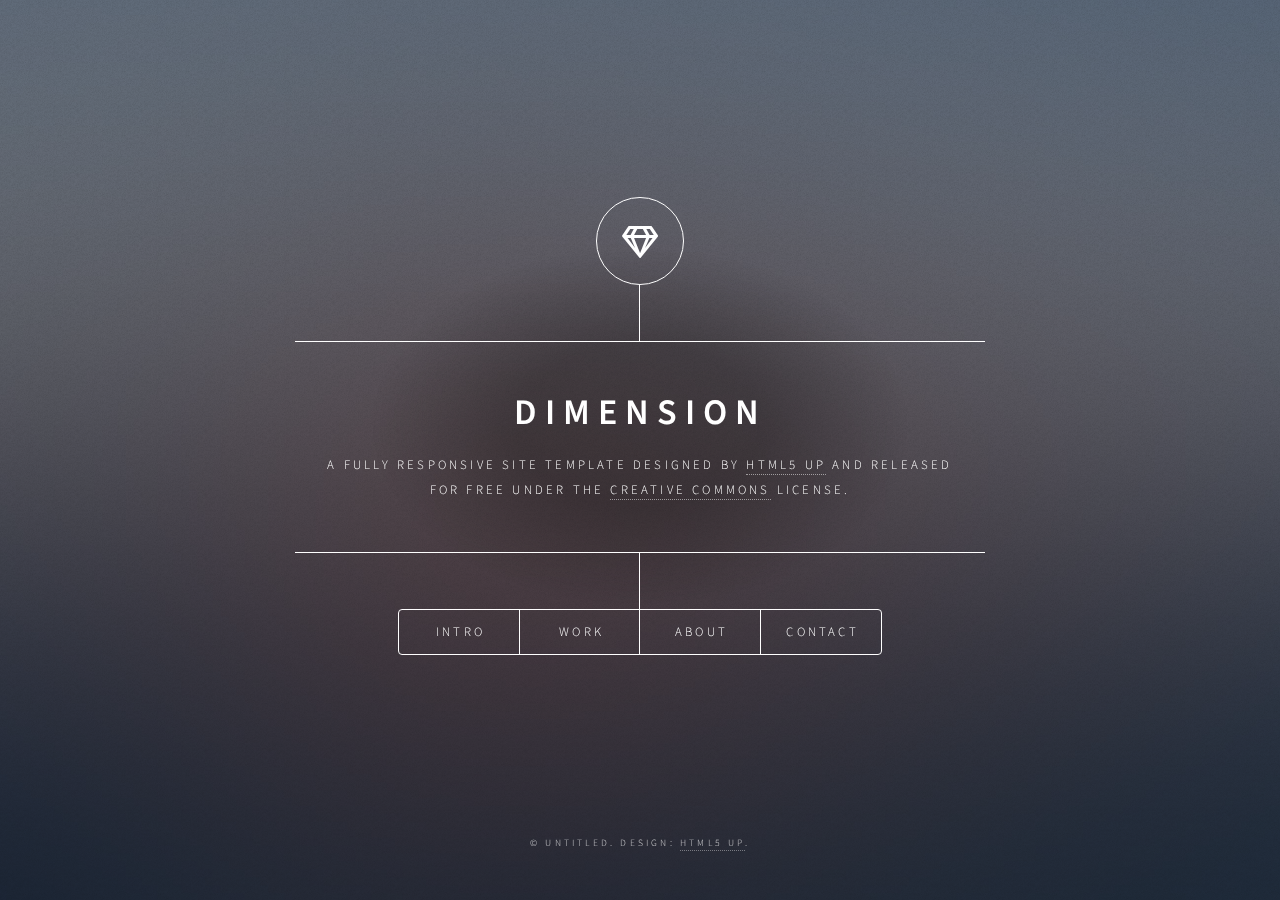
<file: index.html>
<!DOCTYPE HTML>
<!--
	Dimension by HTML5 UP
	html5up.net | @ajlkn
	Free for personal and commercial use under the CCA 3.0 license (html5up.net/license)
-->
<html>
	<head>
		<title>Dimension by HTML5 UP</title>
		<meta charset="utf-8" />
		<meta name="viewport" content="width=device-width, initial-scale=1, user-scalable=no" />
		<link rel="stylesheet" href="assets/css/main.css" />
		<noscript><link rel="stylesheet" href="assets/css/noscript.css" /></noscript>
	</head>
	<body class="is-preload">

		<!-- Wrapper -->
			<div id="wrapper">

				<!-- Header -->
					<header id="header">
						<div class="logo">
							<span class="icon fa-gem"></span>
						</div>
						<div class="content">
							<div class="inner">
								<h1>Dimension</h1>
								<p>A fully responsive site template designed by <a href="https://html5up.net">HTML5 UP</a> and released<br />
								for free under the <a href="https://html5up.net/license">Creative Commons</a> license.</p>
							</div>
						</div>
						<nav>
							<ul>
								<li><a href="#intro">Intro</a></li>
								<li><a href="#work">Work</a></li>
								<li><a href="#about">About</a></li>
								<li><a href="#contact">Contact</a></li>
								<!--<li><a href="#elements">Elements</a></li>-->
							</ul>
						</nav>
					</header>

				<!-- Main -->
					<div id="main">

						<!-- Intro -->
							<article id="intro">
								<h2 class="major">Intro</h2>
								<span class="image main"><img src="images/pic01.jpg" alt="" /></span>
								<p>Aenean ornare velit lacus, ac varius enim ullamcorper eu. Proin aliquam facilisis ante interdum congue. Integer mollis, nisl amet convallis, porttitor magna ullamcorper, amet egestas mauris. Ut magna finibus nisi nec lacinia. Nam maximus erat id euismod egestas. By the way, check out my <a href="#work">awesome work</a>.</p>
								<p>Lorem ipsum dolor sit amet, consectetur adipiscing elit. Duis dapibus rutrum facilisis. Class aptent taciti sociosqu ad litora torquent per conubia nostra, per inceptos himenaeos. Etiam tristique libero eu nibh porttitor fermentum. Nullam venenatis erat id vehicula viverra. Nunc ultrices eros ut ultricies condimentum. Mauris risus lacus, blandit sit amet venenatis non, bibendum vitae dolor. Nunc lorem mauris, fringilla in aliquam at, euismod in lectus. Pellentesque habitant morbi tristique senectus et netus et malesuada fames ac turpis egestas. In non lorem sit amet elit placerat maximus. Pellentesque aliquam maximus risus, vel sed vehicula.</p>
							</article>

						<!-- Work -->
							<article id="work">
								<h2 class="major">Work</h2>
								<span class="image main"><img src="images/pic02.jpg" alt="" /></span>
								<p>Adipiscing magna sed dolor elit. Praesent eleifend dignissim arcu, at eleifend sapien imperdiet ac. Aliquam erat volutpat. Praesent urna nisi, fringila lorem et vehicula lacinia quam. Integer sollicitudin mauris nec lorem luctus ultrices.</p>
								<p>Nullam et orci eu lorem consequat tincidunt vivamus et sagittis libero. Mauris aliquet magna magna sed nunc rhoncus pharetra. Pellentesque condimentum sem. In efficitur ligula tate urna. Maecenas laoreet massa vel lacinia pellentesque lorem ipsum dolor. Nullam et orci eu lorem consequat tincidunt. Vivamus et sagittis libero. Mauris aliquet magna magna sed nunc rhoncus amet feugiat tempus.</p>
							</article>

						<!-- About -->
							<article id="about">
								<h2 class="major">About</h2>
								<span class="image main"><img src="images/pic03.jpg" alt="" /></span>
								<p>Lorem ipsum dolor sit amet, consectetur et adipiscing elit. Praesent eleifend dignissim arcu, at eleifend sapien imperdiet ac. Aliquam erat volutpat. Praesent urna nisi, fringila lorem et vehicula lacinia quam. Integer sollicitudin mauris nec lorem luctus ultrices. Aliquam libero et malesuada fames ac ante ipsum primis in faucibus. Cras viverra ligula sit amet ex mollis mattis lorem ipsum dolor sit amet.</p>
							</article>

						<!-- Contact -->
							<article id="contact">
								<h2 class="major">Contact</h2>
								<form method="post" action="#">
									<div class="fields">
										<div class="field half">
											<label for="name">Name</label>
											<input type="text" name="name" id="name" />
										</div>
										<div class="field half">
											<label for="email">Email</label>
											<input type="text" name="email" id="email" />
										</div>
										<div class="field">
											<label for="message">Message</label>
											<textarea name="message" id="message" rows="4"></textarea>
										</div>
									</div>
									<ul class="actions">
										<li><input type="submit" value="Send Message" class="primary" /></li>
										<li><input type="reset" value="Reset" /></li>
									</ul>
								</form>
								<ul class="icons">
									<li><a href="#" class="icon brands fa-twitter"><span class="label">Twitter</span></a></li>
									<li><a href="#" class="icon brands fa-facebook-f"><span class="label">Facebook</span></a></li>
									<li><a href="#" class="icon brands fa-instagram"><span class="label">Instagram</span></a></li>
									<li><a href="#" class="icon brands fa-github"><span class="label">GitHub</span></a></li>
								</ul>
							</article>

						<!-- Elements -->
							<article id="elements">
								<h2 class="major">Elements</h2>

								<section>
									<h3 class="major">Text</h3>
									<p>This is <b>bold</b> and this is <strong>strong</strong>. This is <i>italic</i> and this is <em>emphasized</em>.
									This is <sup>superscript</sup> text and this is <sub>subscript</sub> text.
									This is <u>underlined</u> and this is code: <code>for (;;) { ... }</code>. Finally, <a href="#">this is a link</a>.</p>
									<hr />
									<h2>Heading Level 2</h2>
									<h3>Heading Level 3</h3>
									<h4>Heading Level 4</h4>
									<h5>Heading Level 5</h5>
									<h6>Heading Level 6</h6>
									<hr />
									<h4>Blockquote</h4>
									<blockquote>Fringilla nisl. Donec accumsan interdum nisi, quis tincidunt felis sagittis eget tempus euismod. Vestibulum ante ipsum primis in faucibus vestibulum. Blandit adipiscing eu felis iaculis volutpat ac adipiscing accumsan faucibus. Vestibulum ante ipsum primis in faucibus lorem ipsum dolor sit amet nullam adipiscing eu felis.</blockquote>
									<h4>Preformatted</h4>
									<pre><code>i = 0;

while (!deck.isInOrder()) {
    print 'Iteration ' + i;
    deck.shuffle();
    i++;
}

print 'It took ' + i + ' iterations to sort the deck.';</code></pre>
								</section>

								<section>
									<h3 class="major">Lists</h3>

									<h4>Unordered</h4>
									<ul>
										<li>Dolor pulvinar etiam.</li>
										<li>Sagittis adipiscing.</li>
										<li>Felis enim feugiat.</li>
									</ul>

									<h4>Alternate</h4>
									<ul class="alt">
										<li>Dolor pulvinar etiam.</li>
										<li>Sagittis adipiscing.</li>
										<li>Felis enim feugiat.</li>
									</ul>

									<h4>Ordered</h4>
									<ol>
										<li>Dolor pulvinar etiam.</li>
										<li>Etiam vel felis viverra.</li>
										<li>Felis enim feugiat.</li>
										<li>Dolor pulvinar etiam.</li>
										<li>Etiam vel felis lorem.</li>
										<li>Felis enim et feugiat.</li>
									</ol>
									<h4>Icons</h4>
									<ul class="icons">
										<li><a href="#" class="icon brands fa-twitter"><span class="label">Twitter</span></a></li>
										<li><a href="#" class="icon brands fa-facebook-f"><span class="label">Facebook</span></a></li>
										<li><a href="#" class="icon brands fa-instagram"><span class="label">Instagram</span></a></li>
										<li><a href="#" class="icon brands fa-github"><span class="label">Github</span></a></li>
									</ul>

									<h4>Actions</h4>
									<ul class="actions">
										<li><a href="#" class="button primary">Default</a></li>
										<li><a href="#" class="button">Default</a></li>
									</ul>
									<ul class="actions stacked">
										<li><a href="#" class="button primary">Default</a></li>
										<li><a href="#" class="button">Default</a></li>
									</ul>
								</section>

								<section>
									<h3 class="major">Table</h3>
									<h4>Default</h4>
									<div class="table-wrapper">
										<table>
											<thead>
												<tr>
													<th>Name</th>
													<th>Description</th>
													<th>Price</th>
												</tr>
											</thead>
											<tbody>
												<tr>
													<td>Item One</td>
													<td>Ante turpis integer aliquet porttitor.</td>
													<td>29.99</td>
												</tr>
												<tr>
													<td>Item Two</td>
													<td>Vis ac commodo adipiscing arcu aliquet.</td>
													<td>19.99</td>
												</tr>
												<tr>
													<td>Item Three</td>
													<td> Morbi faucibus arcu accumsan lorem.</td>
													<td>29.99</td>
												</tr>
												<tr>
													<td>Item Four</td>
													<td>Vitae integer tempus condimentum.</td>
													<td>19.99</td>
												</tr>
												<tr>
													<td>Item Five</td>
													<td>Ante turpis integer aliquet porttitor.</td>
													<td>29.99</td>
												</tr>
											</tbody>
											<tfoot>
												<tr>
													<td colspan="2"></td>
													<td>100.00</td>
												</tr>
											</tfoot>
										</table>
									</div>

									<h4>Alternate</h4>
									<div class="table-wrapper">
										<table class="alt">
											<thead>
												<tr>
													<th>Name</th>
													<th>Description</th>
													<th>Price</th>
												</tr>
											</thead>
											<tbody>
												<tr>
													<td>Item One</td>
													<td>Ante turpis integer aliquet porttitor.</td>
													<td>29.99</td>
												</tr>
												<tr>
													<td>Item Two</td>
													<td>Vis ac commodo adipiscing arcu aliquet.</td>
													<td>19.99</td>
												</tr>
												<tr>
													<td>Item Three</td>
													<td> Morbi faucibus arcu accumsan lorem.</td>
													<td>29.99</td>
												</tr>
												<tr>
													<td>Item Four</td>
													<td>Vitae integer tempus condimentum.</td>
													<td>19.99</td>
												</tr>
												<tr>
													<td>Item Five</td>
													<td>Ante turpis integer aliquet porttitor.</td>
													<td>29.99</td>
												</tr>
											</tbody>
											<tfoot>
												<tr>
													<td colspan="2"></td>
													<td>100.00</td>
												</tr>
											</tfoot>
										</table>
									</div>
								</section>

								<section>
									<h3 class="major">Buttons</h3>
									<ul class="actions">
										<li><a href="#" class="button primary">Primary</a></li>
										<li><a href="#" class="button">Default</a></li>
									</ul>
									<ul class="actions">
										<li><a href="#" class="button">Default</a></li>
										<li><a href="#" class="button small">Small</a></li>
									</ul>
									<ul class="actions">
										<li><a href="#" class="button primary icon solid fa-download">Icon</a></li>
										<li><a href="#" class="button icon solid fa-download">Icon</a></li>
									</ul>
									<ul class="actions">
										<li><span class="button primary disabled">Disabled</span></li>
										<li><span class="button disabled">Disabled</span></li>
									</ul>
								</section>

								<section>
									<h3 class="major">Form</h3>
									<form method="post" action="#">
										<div class="fields">
											<div class="field half">
												<label for="demo-name">Name</label>
												<input type="text" name="demo-name" id="demo-name" value="" placeholder="Jane Doe" />
											</div>
											<div class="field half">
												<label for="demo-email">Email</label>
												<input type="email" name="demo-email" id="demo-email" value="" placeholder="jane@untitled.tld" />
											</div>
											<div class="field">
												<label for="demo-category">Category</label>
												<select name="demo-category" id="demo-category">
													<option value="">-</option>
													<option value="1">Manufacturing</option>
													<option value="1">Shipping</option>
													<option value="1">Administration</option>
													<option value="1">Human Resources</option>
												</select>
											</div>
											<div class="field half">
												<input type="radio" id="demo-priority-low" name="demo-priority" checked>
												<label for="demo-priority-low">Low</label>
											</div>
											<div class="field half">
												<input type="radio" id="demo-priority-high" name="demo-priority">
												<label for="demo-priority-high">High</label>
											</div>
											<div class="field half">
												<input type="checkbox" id="demo-copy" name="demo-copy">
												<label for="demo-copy">Email me a copy</label>
											</div>
											<div class="field half">
												<input type="checkbox" id="demo-human" name="demo-human" checked>
												<label for="demo-human">Not a robot</label>
											</div>
											<div class="field">
												<label for="demo-message">Message</label>
												<textarea name="demo-message" id="demo-message" placeholder="Enter your message" rows="6"></textarea>
											</div>
										</div>
										<ul class="actions">
											<li><input type="submit" value="Send Message" class="primary" /></li>
											<li><input type="reset" value="Reset" /></li>
										</ul>
									</form>
								</section>

							</article>

					</div>

				<!-- Footer -->
					<footer id="footer">
						<p class="copyright">&copy; Untitled. Design: <a href="https://html5up.net">HTML5 UP</a>.</p>
					</footer>

			</div>

		<!-- BG -->
			<div id="bg"></div>

		<!-- Scripts -->
			<script src="assets/js/jquery.min.js"></script>
			<script src="assets/js/browser.min.js"></script>
			<script src="assets/js/breakpoints.min.js"></script>
			<script src="assets/js/util.js"></script>
			<script src="assets/js/main.js"></script>

	</body>
</html>
</file>
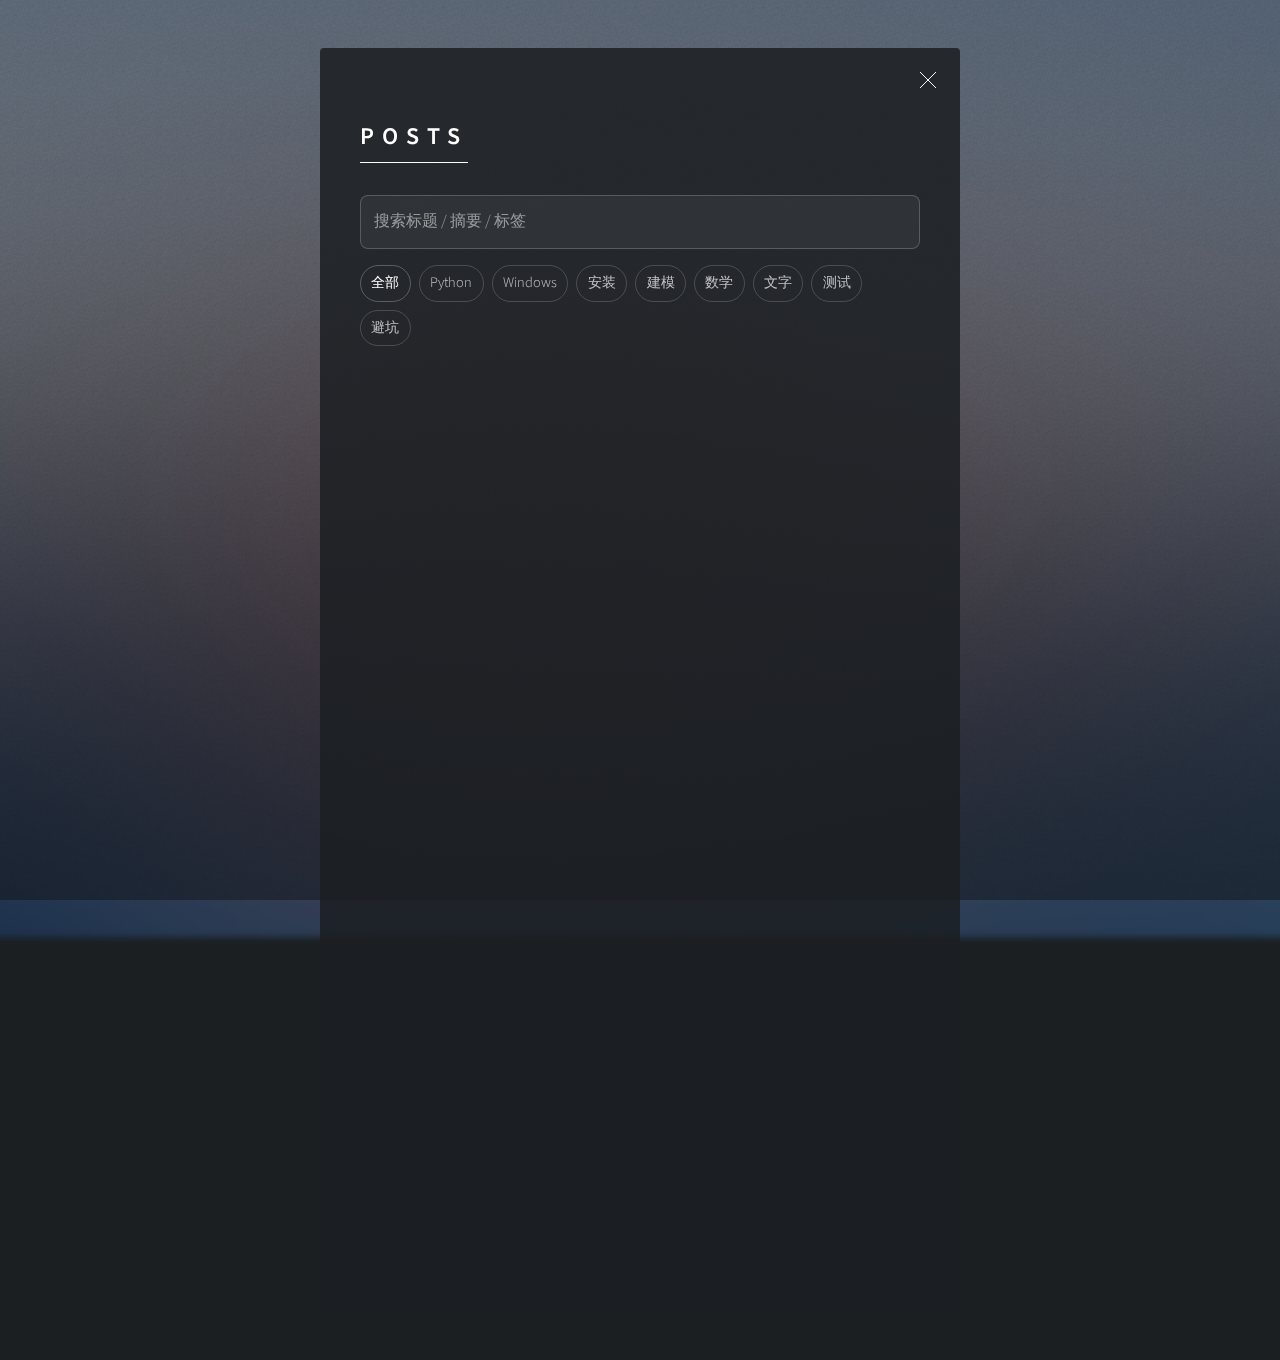
<file: blog/index.html>
<!DOCTYPE HTML>
<html>
  <head>
    <meta charset="utf-8" />
    <meta name="viewport" content="width=device-width, initial-scale=1, user-scalable=no" />
    <title>My Blog</title>
    <link rel="stylesheet" href="../assets/css/main.css" />
    <script src="../assets/js/cursor.js"></script>
    <link rel="stylesheet" href="../assets/css/custom.css" />
    <noscript><link rel="stylesheet" href="../assets/css/noscript.css" /></noscript>
  </head>
  <body class="is-preload">
    <div id="wrapper">
      <!-- Header -->
      <header id="header">
        <div class="logo"><span class="icon solid fa-pen"></span></div>
        <div class="content">
          <div class="inner">
            <h1>BLOG</h1>
            <p>写点东西，慢慢积累。</p>
          </div>
        </div>
        <nav>
          <ul>
            <li><a href="#posts">Posts</a></li>
            <li><a href="../index.html">Home</a></li>
          </ul>
        </nav>
      </header>

      <!-- Main -->
      <div id="main">
        <article id="posts">
          <h2 class="major">Posts</h2>
          <!-- Filters -->
          <section>
            <input id="search" type="search" placeholder="搜索标题 / 摘要 / 标签" style="width:100%;padding:.8rem;border-radius:.5rem;border:1px solid rgba(255,255,255,.2);background:rgba(255,255,255,.05);color:inherit;">
            <div id="tag-bar" style="margin-top:1rem;display:flex;flex-wrap:wrap;gap:.5rem;"></div>
          </section>
          <!-- List -->
          <section id="posts-list" class="posts"></section>
        </article>
      </div>

      <!-- Footer -->
      <footer id="footer">
        <p class="copyright">&copy; 你的名字. Design: <a href="https://html5up.net">HTML5 UP</a>.</p>
      </footer>
    </div>

    <!-- BG -->
    <div id="bg"></div>

    <!-- Scripts -->
    <script src="../assets/js/jquery.min.js"></script>
    <script src="../assets/js/browser.min.js"></script>
    <script src="../assets/js/breakpoints.min.js"></script>
    <script src="../assets/js/util.js"></script>
    <script>
      // 打开页面时自动进入 Posts 区域（兼容主题动画）
      if (!location.hash || location.hash === '#') {
        location.hash = '#posts';
      }
    </script>
    <script src="../assets/js/main.js"></script>
    <script src="blog.js"></script>
  </body>
</html>
</file>
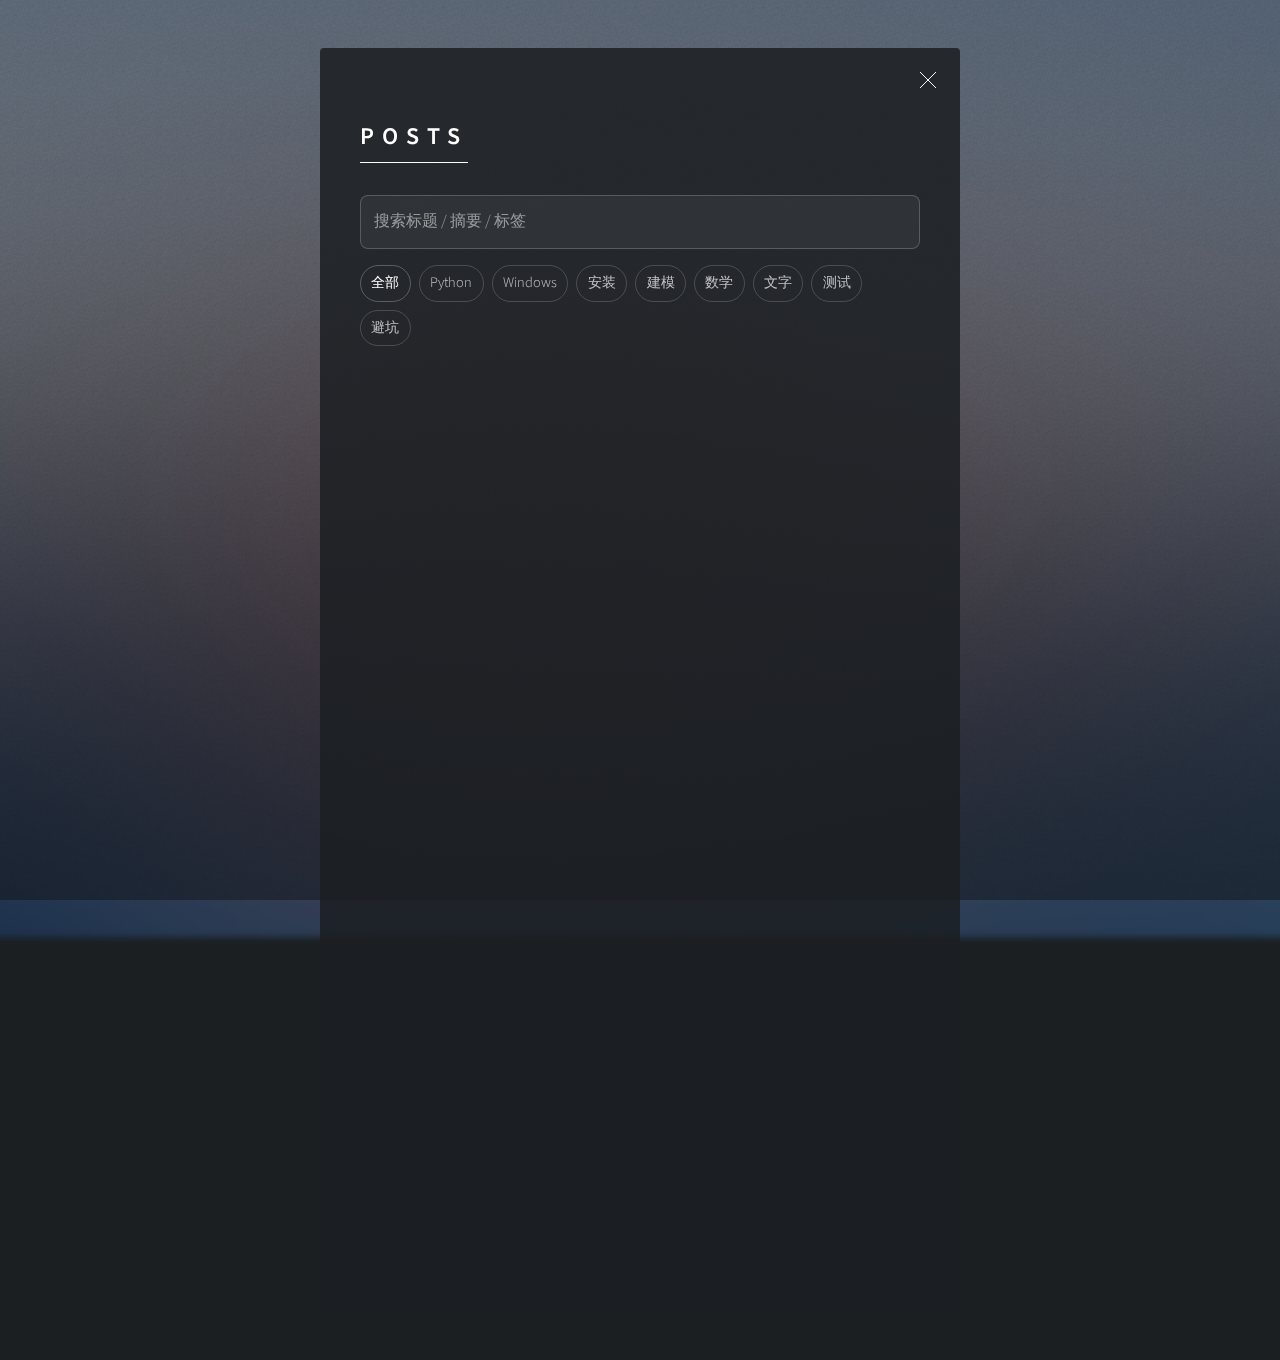
<file: blog/Blog_index.html>
<!DOCTYPE HTML>
<html>
  <head>
    <meta charset="utf-8" />
    <meta name="viewport" content="width=device-width, initial-scale=1, user-scalable=no" />
    <title>My Blog</title>
    <link rel="stylesheet" href="../assets/css/main.css" />
    <noscript><link rel="stylesheet" href="../assets/css/noscript.css" /></noscript>
  </head>
  <body class="is-preload">
    <div id="wrapper">
      <!-- Header -->
      <header id="header">
        <div class="logo"><span class="icon solid fa-pen"></span></div>
        <div class="content">
          <div class="inner">
            <h1>BLOG</h1>
            <p>写点东西，慢慢积累。</p>
          </div>
        </div>
        <nav>
          <ul>
            <li><a href="#posts">Posts</a></li>
            <li><a href="../index.html">Home</a></li>
          </ul>
        </nav>
      </header>

      <!-- Main -->
      <div id="main">
        <article id="posts">
          <h2 class="major">Posts</h2>
          <!-- Filters -->
          <section>
            <input id="search" type="search" placeholder="搜索标题 / 摘要 / 标签" style="width:100%;padding:.8rem;border-radius:.5rem;border:1px solid rgba(255,255,255,.2);background:rgba(255,255,255,.05);color:inherit;">
            <div id="tag-bar" style="margin-top:1rem;display:flex;flex-wrap:wrap;gap:.5rem;"></div>
          </section>
          <!-- List -->
          <section id="posts-list" class="posts"></section>
        </article>
      </div>

      <!-- Footer -->
      <footer id="footer">
        <p class="copyright">&copy; 你的名字. Design: <a href="https://html5up.net">HTML5 UP</a>.</p>
      </footer>
    </div>

    <!-- BG -->
    <div id="bg"></div>

    <!-- Scripts -->
    <script src="../assets/js/jquery.min.js"></script>
    <script src="../assets/js/browser.min.js"></script>
    <script src="../assets/js/breakpoints.min.js"></script>
    <script src="../assets/js/util.js"></script>
    <script>
      // 打开页面时自动进入 Posts 区域（兼容主题动画）
      if (!location.hash || location.hash === '#') {
        location.hash = '#posts';
      }
    </script>
    <script src="../assets/js/main.js"></script>
    <script src="blog.js"></script>
  </body>
</html>
</file>
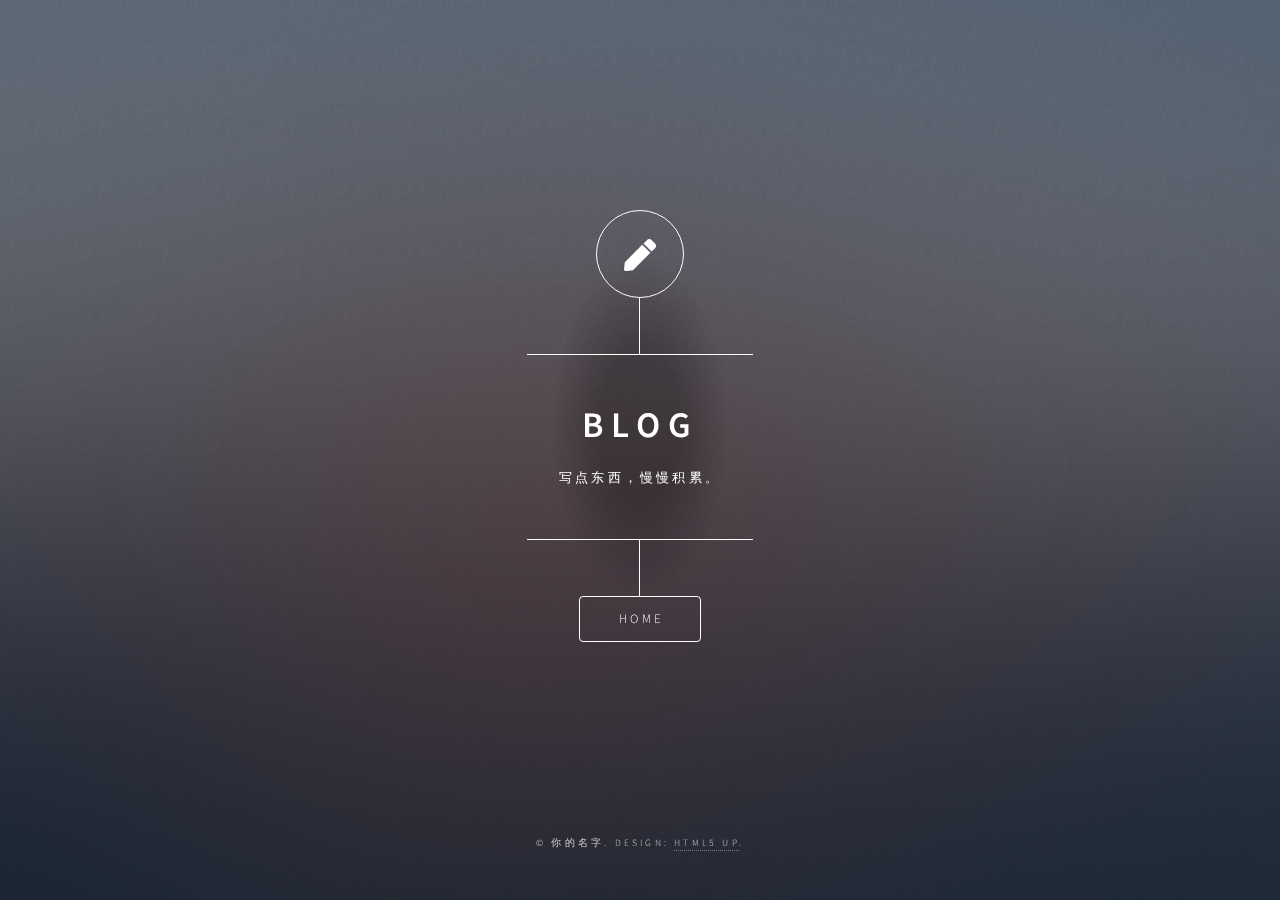
<file: blog/index.dynamic.html>
<!DOCTYPE HTML>
<html>
  <head>
    <meta charset="utf-8" />
    <meta name="viewport" content="width=device-width, initial-scale=1, user-scalable=no" />
    <title>My Blog</title>
    <link rel="stylesheet" href="../assets/css/main.css" />
    <noscript><link rel="stylesheet" href="../assets/css/noscript.css" /></noscript>
  </head>
  <body class="is-preload">
    <div id="wrapper">
      <header id="header">
        <div class="logo"><span class="icon solid fa-pen"></span></div>
        <div class="content">
          <div class="inner">
            <h1>Blog</h1>
            <p>写点东西，慢慢积累。</p>
          </div>
        </div>
        <nav>
          <ul>
            <li><a href="../index.html">Home</a></li>
          </ul>
        </nav>
      </header>

      <div id="main">
        <article id="posts">
          <h2 class="major">Posts</h2>

          <!-- Filters -->
          <section>
            <input id="search" type="search" placeholder="搜索标题 / 摘要 / 标签" style="width:100%;padding:.8rem;border-radius:.5rem;border:1px solid rgba(255,255,255,.2);background:rgba(255,255,255,.05);color:inherit;">
            <div id="tag-bar" style="margin-top:1rem;display:flex;flex-wrap:wrap;gap:.5rem;"></div>
          </section>

          <!-- List -->
          <section id="posts-list" class="posts"></section>
        </article>
      </div>

      <footer id="footer">
        <p class="copyright">&copy; 你的名字. Design: <a href="https://html5up.net">HTML5 UP</a>.</p>
      </footer>
    </div>

    <div id="bg"></div>

    <script src="../assets/js/jquery.min.js"></script>
    <script src="../assets/js/browser.min.js"></script>
    <script src="../assets/js/breakpoints.min.js"></script>
    <script src="../assets/js/util.js"></script>
    <script src="../assets/js/main.js"></script>

    <!-- Auto render posts -->
    <script src="blog.js"></script>
  </body>
</html>
</file>
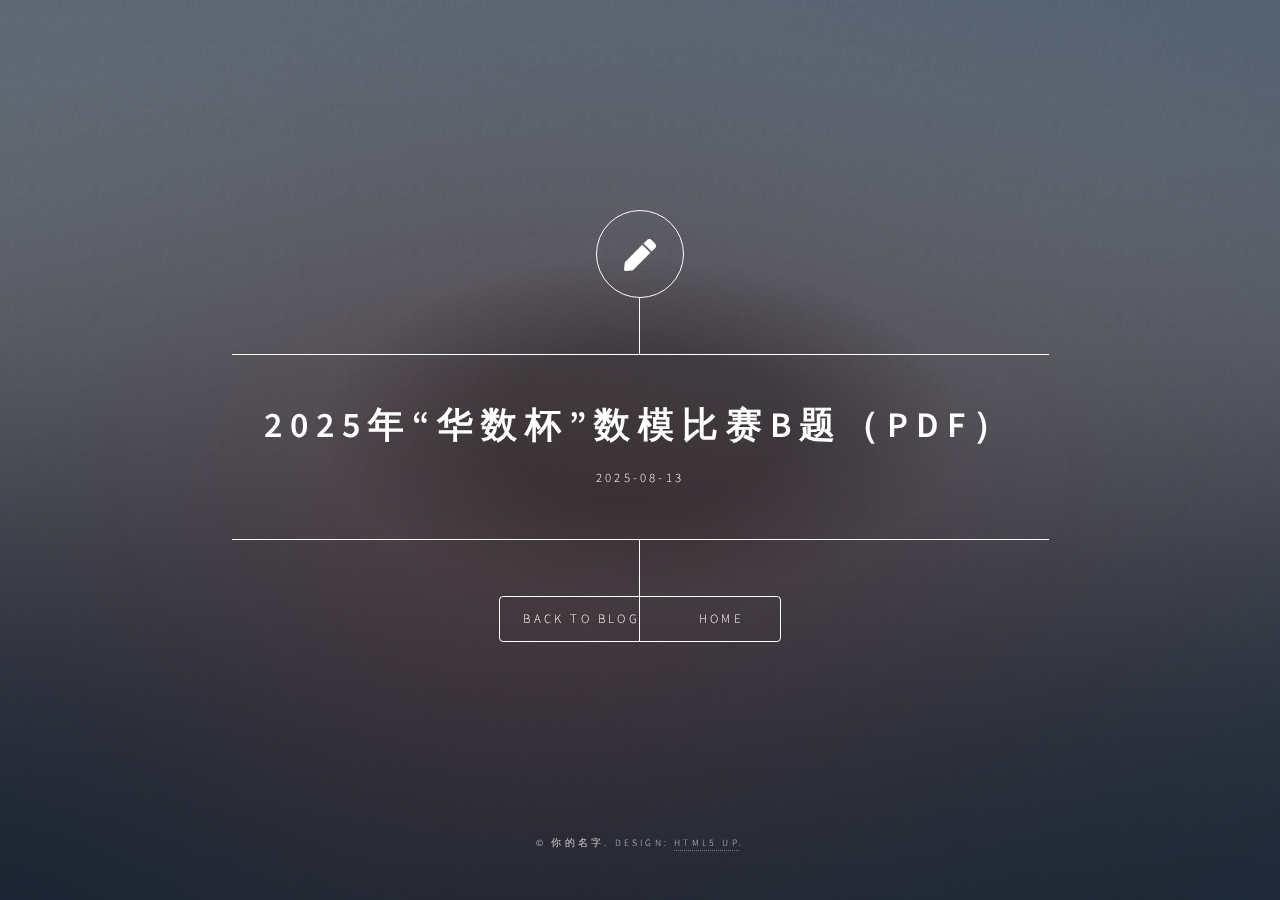
<file: blog/posts/2025-08-13-2025“华数杯”数模-one.html>
<!DOCTYPE HTML>
<html>
  <head>
    <meta charset="utf-8" />
    <meta name="viewport" content="width=device-width, initial-scale=1, user-scalable=no" />
    <title>2025年“华数杯”数模比赛B题（PDF）</title>
    <meta name="description" content="整合 PDF，包含全部内容。" />
    <link rel="stylesheet" href="../../assets/css/main.css" />
    <noscript><link rel="stylesheet" href="../../assets/css/noscript.css" /></noscript>
  </head>
  <body class="is-preload">
    <div id="wrapper">
      <header id="header">
        <div class="logo"><span class="icon solid fa-pen"></span></div>
        <div class="content"><div class="inner">
          <h1>2025年“华数杯”数模比赛B题（PDF）</h1>
          <p>2025-08-13</p>
        </div></div>
        <nav><ul>
          <li><a href="../index.html">Back to Blog</a></li>
          <li><a href="../../index.html">Home</a></li>
        </ul></nav>
      </header>

      <div id="main">
        <article id="post">
          <p>
            <a class="button primary" href="../../files/2025/“华数杯”比赛/数模论文（LaTeX）.pdf" download>下载 PDF</a>
            <a class="button" href="../../files/2025/“华数杯”比赛/数模论文（LaTeX）.pdf" target="_blank" rel="noopener">在新标签打开</a>
          </p>

          <!-- 内嵌阅读器（桌面端友好，移动端会自动走“新标签打开”） -->
          <object data="../../files/2025/“华数杯”比赛/数模论文（LaTeX）.pdf#toolbar=1&view=FitH"
                  type="application/pdf" width="100%" height="840px">
            无法内嵌预览时，请点击
            <a href="../../files/2025/“华数杯”比赛/数模论文（LaTeX）.pdf" target="_blank" rel="noopener">这里</a>
            打开 PDF。
          </object>
        </article>
      </div>

      <footer id="footer">
        <p class="copyright">&copy; 你的名字. Design: <a href="https://html5up.net">HTML5 UP</a>.</p>
      </footer>
    </div>

    <div id="bg"></div>
    <script src="../../assets/js/jquery.min.js"></script>
    <script src="../../assets/js/browser.min.js"></script>
    <script src="../../assets/js/breakpoints.min.js"></script>
    <script src="../../assets/js/util.js"></script>
    <script src="../../assets/js/main.js"></script>
  </body>
</html>
</file>
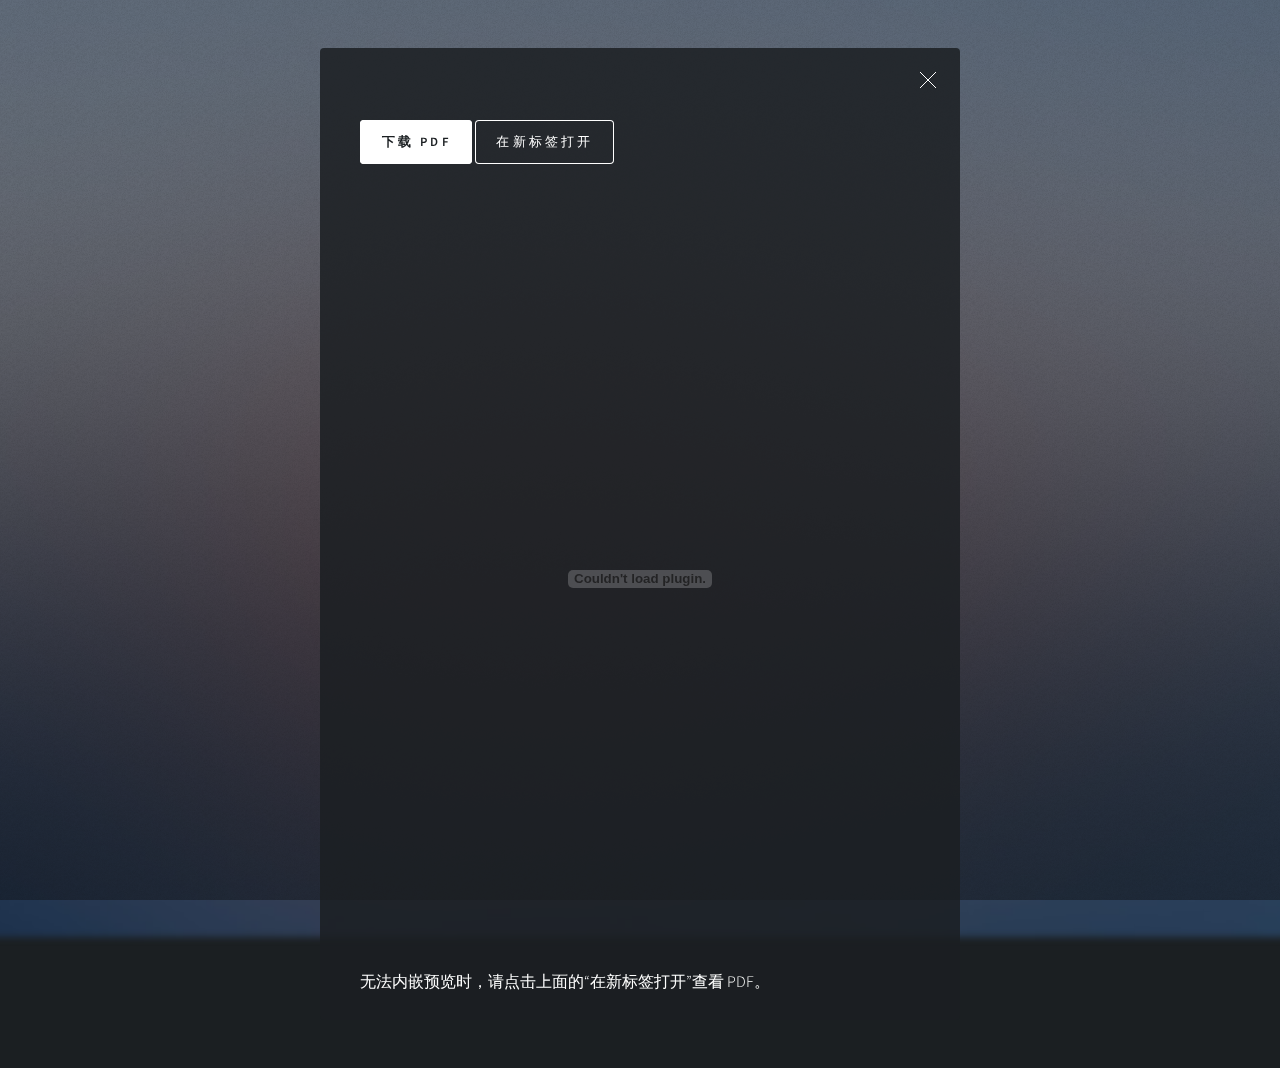
<file: blog/posts/2025-08-13-huashubei-b.html>
<!DOCTYPE HTML>
<html>
  <head>
    <meta charset="utf-8" />
    <meta name="viewport" content="width=device-width, initial-scale=1, user-scalable=no" />
    <title>2025 年华数杯数模 B 题（PDF）</title>
    <meta name="description" content="整合 PDF，支持在线阅读与下载。" />
    <link rel="stylesheet" href="../../assets/css/main.css" />
    <noscript><link rel="stylesheet" href="../../assets/css/noscript.css" /></noscript>
  </head>
  <body class="is-preload">
    <div id="wrapper">
      <!-- Header -->
      <header id="header">
        <div class="logo"><span class="icon solid fa-pen"></span></div>
        <div class="content"><div class="inner">
          <h1>2025 年华数杯数模 B 题（PDF）</h1>
          <p>2025-08-13</p>
        </div></div>
        <nav><ul>
          <li><a href="../index.html">Back to Blog</a></li>
          <li><a href="../../index.html">Home</a></li>
        </ul></nav>
      </header>

      <!-- Main -->
      <div id="main">
        <article id="post">
          <p>
            <a class="button primary" href="../../files/2025/huashubei-b/huashubei-b-latex.pdf" download>下载 PDF</a>
            <a class="button" href="../../files/2025/huashubei-b/huashubei-b-latex.pdf" target="_blank" rel="noopener">在新标签打开</a>
          </p>

          <!-- 内嵌 PDF（带三重回退） -->
          <object
            data="../../files/2025/huashubei-b/huashubei-b-latex.pdf#toolbar=1&view=FitH"
            type="application/pdf"
            style="width:100%;min-height:85vh;border:none;">
            <embed src="../../files/2025/huashubei-b/huashubei-b-latex.pdf" type="application/pdf"
                   style="width:100%;min-height:85vh;border:none;" />
            无法内嵌预览时，请点击上面的“在新标签打开”查看 PDF。
          </object>
        </article>
      </div>

      <footer id="footer">
        <p class="copyright">&copy; 你的名字. Design: <a href="https://html5up.net">HTML5 UP</a>.</p>
      </footer>
    </div>

    <div id="bg"></div>

    <!-- 主题脚本之前，把哈希切到 #post，让正文自动展开 -->
    <script>
      if (!location.hash || location.hash === '#') { location.hash = '#post'; }
    </script>
    <script src="../../assets/js/jquery.min.js"></script>
    <script src="../../assets/js/browser.min.js"></script>
    <script src="../../assets/js/breakpoints.min.js"></script>
    <script src="../../assets/js/util.js"></script>
    <script src="../../assets/js/main.js"></script>
  </body>
</html>
</file>
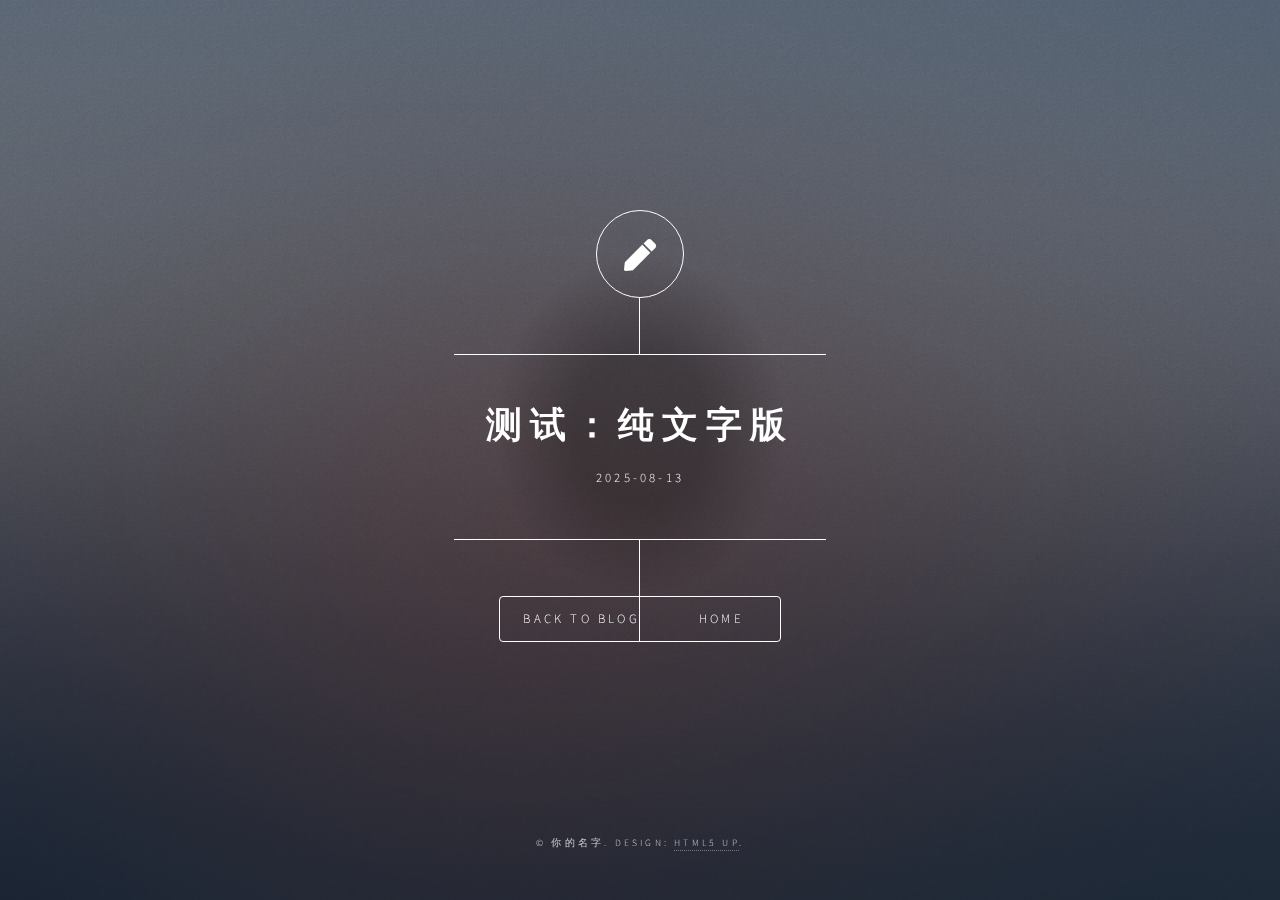
<file: blog/posts/2025-08-13-test.html>
<!DOCTYPE HTML>
<html>
  <head>
    <meta charset="utf-8" />
    <meta name="viewport" content="width=device-width, initial-scale=1, user-scalable=no" />
    <title>测试：纯文字版</title>
    <meta name="description" content="这是我的第一篇纯文字测试博文。" />
    <link rel="stylesheet" href="../../assets/css/main.css" />
    <noscript><link rel="stylesheet" href="../../assets/css/noscript.css" /></noscript>
  </head>
  <body class="is-preload">
    <div id="wrapper">
      <header id="header">
        <div class="logo"><span class="icon solid fa-pen"></span></div>
        <div class="content"><div class="inner">
          <h1>测试：纯文字版</h1>
          <p>2025-08-13</p>
        </div></div>
        <nav><ul>
          <li><a href="../index.html">Back to Blog</a></li>
          <li><a href="../../index.html">Home</a></li>
        </ul></nav>
      </header>

      <div id="main">
        <article id="post">
          <h2 class="major">引子</h2>
          <p>这里是纯文字内容。你可以分段书写，不插图、不附件。</p>
          <p>如果需要小标题，就用 <strong>h2/h3</strong>；代码块可省略。</p>
        </article>
      </div>

      <footer id="footer">
        <p class="copyright">&copy; 你的名字. Design: <a href="https://html5up.net">HTML5 UP</a>.</p>
      </footer>
    </div>

    <div id="bg"></div>
    <script src="../../assets/js/jquery.min.js"></script>
    <script src="../../assets/js/browser.min.js"></script>
    <script src="../../assets/js/breakpoints.min.js"></script>
    <script src="../../assets/js/util.js"></script>
    <script src="../../assets/js/main.js"></script>
  </body>
</html>
</file>
<file: assets/css/noscript.css>
/*
	Dimension by HTML5 UP
	html5up.net | @ajlkn
	Free for personal and commercial use under the CCA 3.0 license (html5up.net/license)
*/

/* BG */

	body.is-preload #bg:before {
		background-color: transparent;
	}

/* Header */

	body.is-preload #header {
		-moz-filter: none;
		-webkit-filter: none;
		-ms-filter: none;
		filter: none;
	}

		body.is-preload #header > * {
			opacity: 1;
		}

		body.is-preload #header .content .inner {
			max-height: none;
			padding: 3rem 2rem;
			opacity: 1;
		}

/* Main */

	#main article {
		opacity: 1;
		margin: 4rem 0 0 0;
	}
</file>
<file: assets/css/custom.css>
/* 开启自定义光标时隐藏系统光标（仅桌面端；由 JS 动态加类） */
body.cursor-enabled { cursor: none; }

/* 光标小点与外环（始终在最上层，不挡点击） */
#cursor-dot, #cursor-ring, .cursor-ripple {
  position: fixed;
  left: 0; top: 0;
  pointer-events: none;
  transform: translate(-50%, -50%);
  z-index: 99999;
}

/* 小点 */
#cursor-dot {
  width: 6px; height: 6px;
  background: #fff;
  border-radius: 50%;
  mix-blend-mode: difference; /* 深浅背景都清晰，可按需去掉 */
}

/* 外环（带轻跟随） */
#cursor-ring {
  width: 28px; height: 28px;
  border: 2px solid rgba(255,255,255,.75);
  border-radius: 50%;
  opacity: .7;
  transition: width .2s, height .2s, opacity .2s, border-color .2s;
}

/* 悬停可点元素时放大外环、增强对比 */
body.is-hovering-link #cursor-ring {
  width: 40px; height: 40px;
  border-color: #fff;
  opacity: 1;
}

/* 点击涟漪 */
.cursor-ripple {
  width: 12px; height: 12px;
  border: 2px solid rgba(255,255,255,.85);
  border-radius: 50%;
  animation: cursorRipple .6s ease-out forwards;
}
@keyframes cursorRipple {
  from { opacity: .9; transform: translate(-50%, -50%) scale(.5); }
  to   { opacity: 0;   transform: translate(-50%, -50%) scale(3); }
}
</file>
<file: assets/css/main.css>
@import url(fontawesome-all.min.css);
@import url("https://fonts.googleapis.com/css?family=Source+Sans+Pro:300italic,600italic,300,600");

/*
	Dimension by HTML5 UP
	html5up.net | @ajlkn
	Free for personal and commercial use under the CCA 3.0 license (html5up.net/license)
*/

html, body, div, span, applet, object,
iframe, h1, h2, h3, h4, h5, h6, p, blockquote,
pre, a, abbr, acronym, address, big, cite,
code, del, dfn, em, img, ins, kbd, q, s, samp,
small, strike, strong, sub, sup, tt, var, b,
u, i, center, dl, dt, dd, ol, ul, li, fieldset,
form, label, legend, table, caption, tbody,
tfoot, thead, tr, th, td, article, aside,
canvas, details, embed, figure, figcaption,
footer, header, hgroup, menu, nav, output, ruby,
section, summary, time, mark, audio, video {
	margin: 0;
	padding: 0;
	border: 0;
	font-size: 100%;
	font: inherit;
	vertical-align: baseline;}

article, aside, details, figcaption, figure,
footer, header, hgroup, menu, nav, section {
	display: block;}

body {
	line-height: 1;
}

ol, ul {
	list-style: none;
}

blockquote, q {
	quotes: none;
}

	blockquote:before, blockquote:after, q:before, q:after {
		content: '';
		content: none;
	}

table {
	border-collapse: collapse;
	border-spacing: 0;
}

body {
	-webkit-text-size-adjust: none;
}

mark {
	background-color: transparent;
	color: inherit;
}

input::-moz-focus-inner {
	border: 0;
	padding: 0;
}

input, select, textarea {
	-moz-appearance: none;
	-webkit-appearance: none;
	-ms-appearance: none;
	appearance: none;
}

/* Basic */

	@-ms-viewport {
		width: device-width;
	}

	@media screen and (max-width: 480px) {

		html, body {
			min-width: 320px;
		}

	}

	html {
		box-sizing: border-box;
	}

	*, *:before, *:after {
		box-sizing: inherit;
	}

	body {
		background: #1b1f22;
	}

		body.is-preload *, body.is-preload *:before, body.is-preload *:after {
			-moz-animation: none !important;
			-webkit-animation: none !important;
			-ms-animation: none !important;
			animation: none !important;
			-moz-transition: none !important;
			-webkit-transition: none !important;
			-ms-transition: none !important;
			transition: none !important;
		}

/* Type */

	html {
		font-size: 16pt;
	}

		@media screen and (max-width: 1680px) {

			html {
				font-size: 12pt;
			}

		}

		@media screen and (max-width: 736px) {

			html {
				font-size: 11pt;
			}

		}

		@media screen and (max-width: 360px) {

			html {
				font-size: 10pt;
			}

		}

	body, input, select, textarea {
		color: #ffffff;
		font-family: "Source Sans Pro", sans-serif;
		font-weight: 300;
		font-size: 1rem;
		line-height: 1.65;
	}

	a {
		-moz-transition: color 0.2s ease-in-out, background-color 0.2s ease-in-out, border-bottom-color 0.2s ease-in-out;
		-webkit-transition: color 0.2s ease-in-out, background-color 0.2s ease-in-out, border-bottom-color 0.2s ease-in-out;
		-ms-transition: color 0.2s ease-in-out, background-color 0.2s ease-in-out, border-bottom-color 0.2s ease-in-out;
		transition: color 0.2s ease-in-out, background-color 0.2s ease-in-out, border-bottom-color 0.2s ease-in-out;
		border-bottom: dotted 1px rgba(255, 255, 255, 0.5);
		text-decoration: none;
		color: inherit;
	}

		a:hover {
			border-bottom-color: transparent;
		}

	strong, b {
		color: #ffffff;
		font-weight: 600;
	}

	em, i {
		font-style: italic;
	}

	p {
		margin: 0 0 2rem 0;
	}

	h1, h2, h3, h4, h5, h6 {
		color: #ffffff;
		font-weight: 600;
		line-height: 1.5;
		margin: 0 0 1rem 0;
		text-transform: uppercase;
		letter-spacing: 0.2rem;
	}

		h1 a, h2 a, h3 a, h4 a, h5 a, h6 a {
			color: inherit;
			text-decoration: none;
		}

		h1.major, h2.major, h3.major, h4.major, h5.major, h6.major {
			border-bottom: solid 1px #ffffff;
			width: -moz-max-content;
			width: -webkit-max-content;
			width: -ms-max-content;
			width: max-content;
			padding-bottom: 0.5rem;
			margin: 0 0 2rem 0;
		}

	h1 {
		font-size: 2.25rem;
		line-height: 1.3;
		letter-spacing: 0.5rem;
	}

	h2 {
		font-size: 1.5rem;
		line-height: 1.4;
		letter-spacing: 0.5rem;
	}

	h3 {
		font-size: 1rem;
	}

	h4 {
		font-size: 0.8rem;
	}

	h5 {
		font-size: 0.7rem;
	}

	h6 {
		font-size: 0.6rem;
	}

	@media screen and (max-width: 736px) {

		h1 {
			font-size: 1.75rem;
			line-height: 1.4;
		}

		h2 {
			font-size: 1.25em;
			line-height: 1.5;
		}

	}

	sub {
		font-size: 0.8rem;
		position: relative;
		top: 0.5rem;
	}

	sup {
		font-size: 0.8rem;
		position: relative;
		top: -0.5rem;
	}

	blockquote {
		border-left: solid 4px #ffffff;
		font-style: italic;
		margin: 0 0 2rem 0;
		padding: 0.5rem 0 0.5rem 2rem;
	}

	code {
		background: rgba(255, 255, 255, 0.075);
		border-radius: 4px;
		font-family: "Courier New", monospace;
		font-size: 0.9rem;
		margin: 0 0.25rem;
		padding: 0.25rem 0.65rem;
	}

	pre {
		-webkit-overflow-scrolling: touch;
		font-family: "Courier New", monospace;
		font-size: 0.9rem;
		margin: 0 0 2rem 0;
	}

		pre code {
			display: block;
			line-height: 1.75;
			padding: 1rem 1.5rem;
			overflow-x: auto;
		}

	hr {
		border: 0;
		border-bottom: solid 1px #ffffff;
		margin: 2.75rem 0;
	}

	.align-left {
		text-align: left;
	}

	.align-center {
		text-align: center;
	}

	.align-right {
		text-align: right;
	}

/* Form */

	form {
		margin: 0 0 2rem 0;
	}

		form > :last-child {
			margin-bottom: 0;
		}

		form > .fields {
			display: -moz-flex;
			display: -webkit-flex;
			display: -ms-flex;
			display: flex;
			-moz-flex-wrap: wrap;
			-webkit-flex-wrap: wrap;
			-ms-flex-wrap: wrap;
			flex-wrap: wrap;
			width: calc(100% + 3rem);
			margin: -1.5rem 0 2rem -1.5rem;
		}

			form > .fields > .field {
				-moz-flex-grow: 0;
				-webkit-flex-grow: 0;
				-ms-flex-grow: 0;
				flex-grow: 0;
				-moz-flex-shrink: 0;
				-webkit-flex-shrink: 0;
				-ms-flex-shrink: 0;
				flex-shrink: 0;
				padding: 1.5rem 0 0 1.5rem;
				width: calc(100% - 1.5rem);
			}

				form > .fields > .field.half {
					width: calc(50% - 0.75rem);
				}

				form > .fields > .field.third {
					width: calc(100%/3 - 0.5rem);
				}

				form > .fields > .field.quarter {
					width: calc(25% - 0.375rem);
				}

		@media screen and (max-width: 480px) {

			form > .fields {
				width: calc(100% + 3rem);
				margin: -1.5rem 0 2rem -1.5rem;
			}

				form > .fields > .field {
					padding: 1.5rem 0 0 1.5rem;
					width: calc(100% - 1.5rem);
				}

					form > .fields > .field.half {
						width: calc(100% - 1.5rem);
					}

					form > .fields > .field.third {
						width: calc(100% - 1.5rem);
					}

					form > .fields > .field.quarter {
						width: calc(100% - 1.5rem);
					}

		}

	label {
		color: #ffffff;
		display: block;
		font-size: 0.8rem;
		font-weight: 300;
		letter-spacing: 0.2rem;
		line-height: 1.5;
		margin: 0 0 1rem 0;
		text-transform: uppercase;
	}

	input[type="text"],
	input[type="password"],
	input[type="email"],
	input[type="tel"],
	select,
	textarea {
		-moz-appearance: none;
		-webkit-appearance: none;
		-ms-appearance: none;
		appearance: none;
		-moz-transition: border-color 0.2s ease-in-out, box-shadow 0.2s ease-in-out, background-color 0.2s ease-in-out;
		-webkit-transition: border-color 0.2s ease-in-out, box-shadow 0.2s ease-in-out, background-color 0.2s ease-in-out;
		-ms-transition: border-color 0.2s ease-in-out, box-shadow 0.2s ease-in-out, background-color 0.2s ease-in-out;
		transition: border-color 0.2s ease-in-out, box-shadow 0.2s ease-in-out, background-color 0.2s ease-in-out;
		background-color: transparent;
		border-radius: 4px;
		border: solid 1px #ffffff;
		color: inherit;
		display: block;
		outline: 0;
		padding: 0 1rem;
		text-decoration: none;
		width: 100%;
	}

		input[type="text"]:invalid,
		input[type="password"]:invalid,
		input[type="email"]:invalid,
		input[type="tel"]:invalid,
		select:invalid,
		textarea:invalid {
			box-shadow: none;
		}

		input[type="text"]:focus,
		input[type="password"]:focus,
		input[type="email"]:focus,
		input[type="tel"]:focus,
		select:focus,
		textarea:focus {
			background: rgba(255, 255, 255, 0.075);
			border-color: #ffffff;
			box-shadow: 0 0 0 1px #ffffff;
		}

	select {
		background-image: url("data:image/svg+xml;charset=utf8,%3Csvg xmlns='http://www.w3.org/2000/svg' width='40' height='40' preserveAspectRatio='none' viewBox='0 0 40 40'%3E%3Cpath d='M9.4,12.3l10.4,10.4l10.4-10.4c0.2-0.2,0.5-0.4,0.9-0.4c0.3,0,0.6,0.1,0.9,0.4l3.3,3.3c0.2,0.2,0.4,0.5,0.4,0.9 c0,0.4-0.1,0.6-0.4,0.9L20.7,31.9c-0.2,0.2-0.5,0.4-0.9,0.4c-0.3,0-0.6-0.1-0.9-0.4L4.3,17.3c-0.2-0.2-0.4-0.5-0.4-0.9 c0-0.4,0.1-0.6,0.4-0.9l3.3-3.3c0.2-0.2,0.5-0.4,0.9-0.4S9.1,12.1,9.4,12.3z' fill='%23ffffff' /%3E%3C/svg%3E");
		background-size: 1.25rem;
		background-repeat: no-repeat;
		background-position: calc(100% - 1rem) center;
		height: 2.75rem;
		padding-right: 2.75rem;
		text-overflow: ellipsis;
	}

		select option {
			color: #ffffff;
			background: #1b1f22;
		}

		select:focus::-ms-value {
			background-color: transparent;
		}

		select::-ms-expand {
			display: none;
		}

	input[type="text"],
	input[type="password"],
	input[type="email"],
	select {
		height: 2.75rem;
	}

	textarea {
		padding: 0.75rem 1rem;
	}

	input[type="checkbox"],
	input[type="radio"] {
		-moz-appearance: none;
		-webkit-appearance: none;
		-ms-appearance: none;
		appearance: none;
		display: block;
		float: left;
		margin-right: -2rem;
		opacity: 0;
		width: 1rem;
		z-index: -1;
	}

		input[type="checkbox"] + label,
		input[type="radio"] + label {
			text-decoration: none;
			-moz-user-select: none;
			-webkit-user-select: none;
			-ms-user-select: none;
			user-select: none;
			color: #ffffff;
			cursor: pointer;
			display: inline-block;
			font-size: 0.8rem;
			font-weight: 300;
			margin: 0 0 0.5rem 0;
			padding-left: 2.65rem;
			padding-right: 0.75rem;
			position: relative;
		}

			input[type="checkbox"] + label:before,
			input[type="radio"] + label:before {
				-moz-osx-font-smoothing: grayscale;
				-webkit-font-smoothing: antialiased;
				display: inline-block;
				font-style: normal;
				font-variant: normal;
				text-rendering: auto;
				line-height: 1;
				text-transform: none !important;
				font-family: 'Font Awesome 5 Free';
				font-weight: 900;
			}

			input[type="checkbox"] + label:before,
			input[type="radio"] + label:before {
				-moz-transition: border-color 0.2s ease-in-out, box-shadow 0.2s ease-in-out, background-color 0.2s ease-in-out;
				-webkit-transition: border-color 0.2s ease-in-out, box-shadow 0.2s ease-in-out, background-color 0.2s ease-in-out;
				-ms-transition: border-color 0.2s ease-in-out, box-shadow 0.2s ease-in-out, background-color 0.2s ease-in-out;
				transition: border-color 0.2s ease-in-out, box-shadow 0.2s ease-in-out, background-color 0.2s ease-in-out;
				border-radius: 4px;
				border: solid 1px #ffffff;
				content: '';
				display: inline-block;
				height: 1.65rem;
				left: 0;
				line-height: 1.65rem;
				position: absolute;
				text-align: center;
				top: -0.15rem;
				width: 1.65rem;
			}

		input[type="checkbox"]:checked + label:before,
		input[type="radio"]:checked + label:before {
			background: #ffffff !important;
			border-color: #ffffff !important;
			color: #1b1f22;
			content: '\f00c';
		}

		input[type="checkbox"]:focus + label:before,
		input[type="radio"]:focus + label:before {
			background: rgba(255, 255, 255, 0.075);
			border-color: #ffffff;
			box-shadow: 0 0 0 1px #ffffff;
		}

	input[type="checkbox"] + label:before {
		border-radius: 4px;
	}

	input[type="radio"] + label:before {
		border-radius: 100%;
	}

	::-webkit-input-placeholder {
		color: rgba(255, 255, 255, 0.5) !important;
		opacity: 1.0;
	}

	:-moz-placeholder {
		color: rgba(255, 255, 255, 0.5) !important;
		opacity: 1.0;
	}

	::-moz-placeholder {
		color: rgba(255, 255, 255, 0.5) !important;
		opacity: 1.0;
	}

	:-ms-input-placeholder {
		color: rgba(255, 255, 255, 0.5) !important;
		opacity: 1.0;
	}

	.formerize-placeholder {
		color: rgba(255, 255, 255, 0.5) !important;
		opacity: 1.0;
	}

/* Box */

	.box {
		border-radius: 4px;
		border: solid 1px #ffffff;
		margin-bottom: 2rem;
		padding: 1.5em;
	}

		.box > :last-child,
		.box > :last-child > :last-child,
		.box > :last-child > :last-child > :last-child {
			margin-bottom: 0;
		}

		.box.alt {
			border: 0;
			border-radius: 0;
			padding: 0;
		}

/* Icon */

	.icon {
		text-decoration: none;
		border-bottom: none;
		position: relative;
	}

		.icon:before {
			-moz-osx-font-smoothing: grayscale;
			-webkit-font-smoothing: antialiased;
			display: inline-block;
			font-style: normal;
			font-variant: normal;
			text-rendering: auto;
			line-height: 1;
			text-transform: none !important;
			font-family: 'Font Awesome 5 Free';
			font-weight: 400;
		}

		.icon > .label {
			display: none;
		}

		.icon:before {
			line-height: inherit;
		}

		.icon.solid:before {
			font-weight: 900;
		}

		.icon.brands:before {
			font-family: 'Font Awesome 5 Brands';
		}

/* Image */

	.image {
		border-radius: 4px;
		border: 0;
		display: inline-block;
		position: relative;
	}

		.image:before {
			pointer-events: none;
			background-image: url("../../images/overlay.png");
			background-color: rgba(19, 21, 25, 0.5);
			border-radius: 4px;
			content: '';
			display: block;
			height: 100%;
			left: 0;
			opacity: 0.5;
			position: absolute;
			top: 0;
			width: 100%;
		}

		.image img {
			border-radius: 4px;
			display: block;
		}

		.image.left, .image.right {
			max-width: 40%;
		}

			.image.left img, .image.right img {
				width: 100%;
			}

		.image.left {
			float: left;
			padding: 0 1.5em 1em 0;
			top: 0.25em;
		}

		.image.right {
			float: right;
			padding: 0 0 1em 1.5em;
			top: 0.25em;
		}

		.image.fit {
			display: block;
			margin: 0 0 2rem 0;
			width: 100%;
		}

			.image.fit img {
				width: 100%;
			}

		.image.main {
			display: block;
			margin: 2.5rem 0;
			width: 100%;
		}

			.image.main img {
				width: 100%;
			}

		@media screen and (max-width: 736px) {

			.image.main {
				margin: 2rem 0;
			}

		}

		@media screen and (max-width: 480px) {

			.image.main {
				margin: 1.5rem 0;
			}

		}

/* List */

	ol {
		list-style: decimal;
		margin: 0 0 2rem 0;
		padding-left: 1.25em;
	}

		ol li {
			padding-left: 0.25em;
		}

	ul {
		list-style: disc;
		margin: 0 0 2rem 0;
		padding-left: 1em;
	}

		ul li {
			padding-left: 0.5em;
		}

		ul.alt {
			list-style: none;
			padding-left: 0;
		}

			ul.alt li {
				border-top: solid 1px #ffffff;
				padding: 0.5em 0;
			}

				ul.alt li:first-child {
					border-top: 0;
					padding-top: 0;
				}

	dl {
		margin: 0 0 2rem 0;
	}

		dl dt {
			display: block;
			font-weight: 600;
			margin: 0 0 1rem 0;
		}

		dl dd {
			margin-left: 2rem;
		}

/* Actions */

	ul.actions {
		display: -moz-flex;
		display: -webkit-flex;
		display: -ms-flex;
		display: flex;
		cursor: default;
		list-style: none;
		margin-left: -1rem;
		padding-left: 0;
	}

		ul.actions li {
			padding: 0 0 0 1rem;
			vertical-align: middle;
		}

		ul.actions.special {
			-moz-justify-content: center;
			-webkit-justify-content: center;
			-ms-justify-content: center;
			justify-content: center;
			width: 100%;
			margin-left: 0;
		}

			ul.actions.special li:first-child {
				padding-left: 0;
			}

		ul.actions.stacked {
			-moz-flex-direction: column;
			-webkit-flex-direction: column;
			-ms-flex-direction: column;
			flex-direction: column;
			margin-left: 0;
		}

			ul.actions.stacked li {
				padding: 1.3rem 0 0 0;
			}

				ul.actions.stacked li:first-child {
					padding-top: 0;
				}

		ul.actions.fit {
			width: calc(100% + 1rem);
		}

			ul.actions.fit li {
				-moz-flex-grow: 1;
				-webkit-flex-grow: 1;
				-ms-flex-grow: 1;
				flex-grow: 1;
				-moz-flex-shrink: 1;
				-webkit-flex-shrink: 1;
				-ms-flex-shrink: 1;
				flex-shrink: 1;
				width: 100%;
			}

				ul.actions.fit li > * {
					width: 100%;
				}

			ul.actions.fit.stacked {
				width: 100%;
			}

		@media screen and (max-width: 480px) {

			ul.actions:not(.fixed) {
				-moz-flex-direction: column;
				-webkit-flex-direction: column;
				-ms-flex-direction: column;
				flex-direction: column;
				margin-left: 0;
				width: 100% !important;
			}

				ul.actions:not(.fixed) li {
					-moz-flex-grow: 1;
					-webkit-flex-grow: 1;
					-ms-flex-grow: 1;
					flex-grow: 1;
					-moz-flex-shrink: 1;
					-webkit-flex-shrink: 1;
					-ms-flex-shrink: 1;
					flex-shrink: 1;
					padding: 1rem 0 0 0;
					text-align: center;
					width: 100%;
				}

					ul.actions:not(.fixed) li > * {
						width: 100%;
					}

					ul.actions:not(.fixed) li:first-child {
						padding-top: 0;
					}

					ul.actions:not(.fixed) li input[type="submit"],
					ul.actions:not(.fixed) li input[type="reset"],
					ul.actions:not(.fixed) li input[type="button"],
					ul.actions:not(.fixed) li button,
					ul.actions:not(.fixed) li .button {
						width: 100%;
					}

						ul.actions:not(.fixed) li input[type="submit"].icon:before,
						ul.actions:not(.fixed) li input[type="reset"].icon:before,
						ul.actions:not(.fixed) li input[type="button"].icon:before,
						ul.actions:not(.fixed) li button.icon:before,
						ul.actions:not(.fixed) li .button.icon:before {
							margin-left: -0.5em;
						}

		}

/* Icons */

	ul.icons {
		cursor: default;
		list-style: none;
		padding-left: 0;
	}

		ul.icons li {
			display: inline-block;
			padding: 0 0.75em 0 0;
		}

			ul.icons li:last-child {
				padding-right: 0;
			}

			ul.icons li a {
				border-radius: 100%;
				box-shadow: inset 0 0 0 1px #ffffff;
				display: inline-block;
				height: 2.25rem;
				line-height: 2.25rem;
				text-align: center;
				width: 2.25rem;
			}

				ul.icons li a:hover {
					background-color: rgba(255, 255, 255, 0.075);
				}

				ul.icons li a:active {
					background-color: rgba(255, 255, 255, 0.175);
				}

/* Table */

	.table-wrapper {
		-webkit-overflow-scrolling: touch;
		overflow-x: auto;
	}

	table {
		margin: 0 0 2rem 0;
		width: 100%;
	}

		table tbody tr {
			border: solid 1px #ffffff;
			border-left: 0;
			border-right: 0;
		}

			table tbody tr:nth-child(2n + 1) {
				background-color: rgba(255, 255, 255, 0.075);
			}

		table td {
			padding: 0.75em 0.75em;
		}

		table th {
			color: #ffffff;
			font-size: 0.9em;
			font-weight: 600;
			padding: 0 0.75em 0.75em 0.75em;
			text-align: left;
		}

		table thead {
			border-bottom: solid 2px #ffffff;
		}

		table tfoot {
			border-top: solid 2px #ffffff;
		}

		table.alt {
			border-collapse: separate;
		}

			table.alt tbody tr td {
				border: solid 1px #ffffff;
				border-left-width: 0;
				border-top-width: 0;
			}

				table.alt tbody tr td:first-child {
					border-left-width: 1px;
				}

			table.alt tbody tr:first-child td {
				border-top-width: 1px;
			}

			table.alt thead {
				border-bottom: 0;
			}

			table.alt tfoot {
				border-top: 0;
			}

/* Button */

	input[type="submit"],
	input[type="reset"],
	input[type="button"],
	button,
	.button {
		-moz-appearance: none;
		-webkit-appearance: none;
		-ms-appearance: none;
		appearance: none;
		-moz-transition: background-color 0.2s ease-in-out, color 0.2s ease-in-out;
		-webkit-transition: background-color 0.2s ease-in-out, color 0.2s ease-in-out;
		-ms-transition: background-color 0.2s ease-in-out, color 0.2s ease-in-out;
		transition: background-color 0.2s ease-in-out, color 0.2s ease-in-out;
		background-color: transparent;
		border-radius: 4px;
		border: 0;
		box-shadow: inset 0 0 0 1px #ffffff;
		color: #ffffff !important;
		cursor: pointer;
		display: inline-block;
		font-size: 0.8rem;
		font-weight: 300;
		height: 2.75rem;
		letter-spacing: 0.2rem;
		line-height: 2.75rem;
		outline: 0;
		padding: 0 1.25rem 0 1.35rem;
		text-align: center;
		text-decoration: none;
		text-transform: uppercase;
		white-space: nowrap;
	}

		input[type="submit"]:hover,
		input[type="reset"]:hover,
		input[type="button"]:hover,
		button:hover,
		.button:hover {
			background-color: rgba(255, 255, 255, 0.075);
		}

		input[type="submit"]:active,
		input[type="reset"]:active,
		input[type="button"]:active,
		button:active,
		.button:active {
			background-color: rgba(255, 255, 255, 0.175);
		}

		input[type="submit"].icon:before,
		input[type="reset"].icon:before,
		input[type="button"].icon:before,
		button.icon:before,
		.button.icon:before {
			margin-right: 0.5em;
		}

		input[type="submit"].fit,
		input[type="reset"].fit,
		input[type="button"].fit,
		button.fit,
		.button.fit {
			width: 100%;
		}

		input[type="submit"].small,
		input[type="reset"].small,
		input[type="button"].small,
		button.small,
		.button.small {
			font-size: 0.6rem;
			height: 2.0625rem;
			line-height: 2.0625rem;
		}

		input[type="submit"].primary,
		input[type="reset"].primary,
		input[type="button"].primary,
		button.primary,
		.button.primary {
			background-color: #ffffff;
			color: #1b1f22 !important;
			font-weight: 600;
		}

		input[type="submit"].disabled, input[type="submit"]:disabled,
		input[type="reset"].disabled,
		input[type="reset"]:disabled,
		input[type="button"].disabled,
		input[type="button"]:disabled,
		button.disabled,
		button:disabled,
		.button.disabled,
		.button:disabled {
			pointer-events: none;
			cursor: default;
			opacity: 0.25;
		}

	input[type="submit"],
	input[type="reset"],
	input[type="button"],
	button {
		line-height: calc(2.75rem - 2px);
	}

/* BG */

	#bg {
		-moz-transform: scale(1.0);
		-webkit-transform: scale(1.0);
		-ms-transform: scale(1.0);
		transform: scale(1.0);
		-webkit-backface-visibility: hidden;
		position: fixed;
		top: 0;
		left: 0;
		width: 100%;
		height: 100vh;
		z-index: 1;
	}

		#bg:before, #bg:after {
			content: '';
			display: block;
			position: absolute;
			top: 0;
			left: 0;
			width: 100%;
			height: 100%;
		}

		#bg:before {
			-moz-transition: background-color 2.5s ease-in-out;
			-webkit-transition: background-color 2.5s ease-in-out;
			-ms-transition: background-color 2.5s ease-in-out;
			transition: background-color 2.5s ease-in-out;
			-moz-transition-delay: 0.75s;
			-webkit-transition-delay: 0.75s;
			-ms-transition-delay: 0.75s;
			transition-delay: 0.75s;
			background-image: linear-gradient(to top, rgba(19, 21, 25, 0.5), rgba(19, 21, 25, 0.5)), url("../../images/overlay.png");
			background-size: auto, 256px 256px;
			background-position: center, center;
			background-repeat: no-repeat, repeat;
			z-index: 2;
		}

		#bg:after {
			-moz-transform: scale(1.125);
			-webkit-transform: scale(1.125);
			-ms-transform: scale(1.125);
			transform: scale(1.125);
			-moz-transition: -moz-transform 0.325s ease-in-out, -moz-filter 0.325s ease-in-out;
			-webkit-transition: -webkit-transform 0.325s ease-in-out, -webkit-filter 0.325s ease-in-out;
			-ms-transition: -ms-transform 0.325s ease-in-out, -ms-filter 0.325s ease-in-out;
			transition: transform 0.325s ease-in-out, filter 0.325s ease-in-out;
			background-image: url("../../images/bg.jpg");
			background-position: center;
			background-size: cover;
			background-repeat: no-repeat;
			z-index: 1;
		}

		body.is-article-visible #bg:after {
			-moz-transform: scale(1.0825);
			-webkit-transform: scale(1.0825);
			-ms-transform: scale(1.0825);
			transform: scale(1.0825);
			-moz-filter: blur(0.2rem);
			-webkit-filter: blur(0.2rem);
			-ms-filter: blur(0.2rem);
			filter: blur(0.2rem);
		}

		body.is-preload #bg:before {
			background-color: #000000;
		}

/* Wrapper */

	#wrapper {
		display: -moz-flex;
		display: -webkit-flex;
		display: -ms-flex;
		display: flex;
		-moz-flex-direction: column;
		-webkit-flex-direction: column;
		-ms-flex-direction: column;
		flex-direction: column;
		-moz-align-items: center;
		-webkit-align-items: center;
		-ms-align-items: center;
		align-items: center;
		-moz-justify-content: space-between;
		-webkit-justify-content: space-between;
		-ms-justify-content: space-between;
		justify-content: space-between;
		position: relative;
		min-height: 100vh;
		width: 100%;
		padding: 4rem 2rem;
		z-index: 3;
	}

		#wrapper:before {
			content: '';
			display: block;
		}

		@media screen and (max-width: 1680px) {

			#wrapper {
				padding: 3rem 2rem;
			}

		}

		@media screen and (max-width: 736px) {

			#wrapper {
				padding: 2rem 1rem;
			}

		}

		@media screen and (max-width: 480px) {

			#wrapper {
				padding: 1rem;
			}

		}

/* Header */

	#header {
		display: -moz-flex;
		display: -webkit-flex;
		display: -ms-flex;
		display: flex;
		-moz-flex-direction: column;
		-webkit-flex-direction: column;
		-ms-flex-direction: column;
		flex-direction: column;
		-moz-align-items: center;
		-webkit-align-items: center;
		-ms-align-items: center;
		align-items: center;
		-moz-transition: -moz-transform 0.325s ease-in-out, -moz-filter 0.325s ease-in-out, opacity 0.325s ease-in-out;
		-webkit-transition: -webkit-transform 0.325s ease-in-out, -webkit-filter 0.325s ease-in-out, opacity 0.325s ease-in-out;
		-ms-transition: -ms-transform 0.325s ease-in-out, -ms-filter 0.325s ease-in-out, opacity 0.325s ease-in-out;
		transition: transform 0.325s ease-in-out, filter 0.325s ease-in-out, opacity 0.325s ease-in-out;
		background-image: -moz-radial-gradient(rgba(0, 0, 0, 0.25) 25%, rgba(0, 0, 0, 0) 55%);
		background-image: -webkit-radial-gradient(rgba(0, 0, 0, 0.25) 25%, rgba(0, 0, 0, 0) 55%);
		background-image: -ms-radial-gradient(rgba(0, 0, 0, 0.25) 25%, rgba(0, 0, 0, 0) 55%);
		background-image: radial-gradient(rgba(0, 0, 0, 0.25) 25%, rgba(0, 0, 0, 0) 55%);
		max-width: 100%;
		text-align: center;
	}

		#header > * {
			-moz-transition: opacity 0.325s ease-in-out;
			-webkit-transition: opacity 0.325s ease-in-out;
			-ms-transition: opacity 0.325s ease-in-out;
			transition: opacity 0.325s ease-in-out;
			position: relative;
			margin-top: 3.5rem;
		}

			#header > *:before {
				content: '';
				display: block;
				position: absolute;
				top: calc(-3.5rem - 1px);
				left: calc(50% - 1px);
				width: 1px;
				height: calc(3.5rem + 1px);
				background: #ffffff;
			}

		#header > :first-child {
			margin-top: 0;
		}

			#header > :first-child:before {
				display: none;
			}

		#header .logo {
			width: 5.5rem;
			height: 5.5rem;
			line-height: 5.5rem;
			border: solid 1px #ffffff;
			border-radius: 100%;
		}

			#header .logo .icon:before {
				font-size: 2rem;
			}

		#header .content {
			border-style: solid;
			border-color: #ffffff;
			border-top-width: 1px;
			border-bottom-width: 1px;
			max-width: 100%;
		}

			#header .content .inner {
				-moz-transition: max-height 0.75s ease, padding 0.75s ease, opacity 0.325s ease-in-out;
				-webkit-transition: max-height 0.75s ease, padding 0.75s ease, opacity 0.325s ease-in-out;
				-ms-transition: max-height 0.75s ease, padding 0.75s ease, opacity 0.325s ease-in-out;
				transition: max-height 0.75s ease, padding 0.75s ease, opacity 0.325s ease-in-out;
				-moz-transition-delay: 0.25s;
				-webkit-transition-delay: 0.25s;
				-ms-transition-delay: 0.25s;
				transition-delay: 0.25s;
				padding: 3rem 2rem;
				max-height: 40rem;
				overflow: hidden;
			}

				#header .content .inner > :last-child {
					margin-bottom: 0;
				}

			#header .content p {
				text-transform: uppercase;
				letter-spacing: 0.2rem;
				font-size: 0.8rem;
				line-height: 2;
			}

		#header nav ul {
			display: -moz-flex;
			display: -webkit-flex;
			display: -ms-flex;
			display: flex;
			margin-bottom: 0;
			list-style: none;
			padding-left: 0;
			border: solid 1px #ffffff;
			border-radius: 4px;
		}

			#header nav ul li {
				padding-left: 0;
				border-left: solid 1px #ffffff;
			}

				#header nav ul li:first-child {
					border-left: 0;
				}

				#header nav ul li a {
					display: block;
					min-width: 7.5rem;
					height: 2.75rem;
					line-height: 2.75rem;
					padding: 0 1.25rem 0 1.45rem;
					text-transform: uppercase;
					letter-spacing: 0.2rem;
					font-size: 0.8rem;
					border-bottom: 0;
				}

					#header nav ul li a:hover {
						background-color: rgba(255, 255, 255, 0.075);
					}

					#header nav ul li a:active {
						background-color: rgba(255, 255, 255, 0.175);
					}

		#header nav.use-middle:after {
			content: '';
			display: block;
			position: absolute;
			top: 0;
			left: calc(50% - 1px);
			width: 1px;
			height: 100%;
			background: #ffffff;
		}

		#header nav.use-middle ul li.is-middle {
			border-left: 0;
		}

		body.is-article-visible #header {
			-moz-transform: scale(0.95);
			-webkit-transform: scale(0.95);
			-ms-transform: scale(0.95);
			transform: scale(0.95);
			-moz-filter: blur(0.1rem);
			-webkit-filter: blur(0.1rem);
			-ms-filter: blur(0.1rem);
			filter: blur(0.1rem);
			opacity: 0;
		}

		body.is-preload #header {
			-moz-filter: blur(0.125rem);
			-webkit-filter: blur(0.125rem);
			-ms-filter: blur(0.125rem);
			filter: blur(0.125rem);
		}

			body.is-preload #header > * {
				opacity: 0;
			}

			body.is-preload #header .content .inner {
				max-height: 0;
				padding-top: 0;
				padding-bottom: 0;
				opacity: 0;
			}

		@media screen and (max-width: 980px) {

			#header .content p br {
				display: none;
			}

		}

		@media screen and (max-width: 736px) {

			#header > * {
				margin-top: 2rem;
			}

				#header > *:before {
					top: calc(-2rem - 1px);
					height: calc(2rem + 1px);
				}

			#header .logo {
				width: 4.75rem;
				height: 4.75rem;
				line-height: 4.75rem;
			}

				#header .logo .icon:before {
					font-size: 1.75rem;
				}

			#header .content .inner {
				padding: 2.5rem 1rem;
			}

			#header .content p {
				line-height: 1.875;
			}

		}

		@media screen and (max-width: 480px) {

			#header {
				padding: 1.5rem 0;
			}

				#header .content .inner {
					padding: 2.5rem 0;
				}

				#header nav ul {
					-moz-flex-direction: column;
					-webkit-flex-direction: column;
					-ms-flex-direction: column;
					flex-direction: column;
					min-width: 10rem;
					max-width: 100%;
				}

					#header nav ul li {
						border-left: 0;
						border-top: solid 1px #ffffff;
					}

						#header nav ul li:first-child {
							border-top: 0;
						}

						#header nav ul li a {
							height: 3rem;
							line-height: 3rem;
							min-width: 0;
							width: 100%;
						}

				#header nav.use-middle:after {
					display: none;
				}

		}

/* Main */

	#main {
		-moz-flex-grow: 1;
		-webkit-flex-grow: 1;
		-ms-flex-grow: 1;
		flex-grow: 1;
		-moz-flex-shrink: 1;
		-webkit-flex-shrink: 1;
		-ms-flex-shrink: 1;
		flex-shrink: 1;
		display: -moz-flex;
		display: -webkit-flex;
		display: -ms-flex;
		display: flex;
		-moz-align-items: center;
		-webkit-align-items: center;
		-ms-align-items: center;
		align-items: center;
		-moz-justify-content: center;
		-webkit-justify-content: center;
		-ms-justify-content: center;
		justify-content: center;
		-moz-flex-direction: column;
		-webkit-flex-direction: column;
		-ms-flex-direction: column;
		flex-direction: column;
		position: relative;
		max-width: 100%;
		z-index: 3;
	}

		#main article {
			-moz-transform: translateY(0.25rem);
			-webkit-transform: translateY(0.25rem);
			-ms-transform: translateY(0.25rem);
			transform: translateY(0.25rem);
			-moz-transition: opacity 0.325s ease-in-out, -moz-transform 0.325s ease-in-out;
			-webkit-transition: opacity 0.325s ease-in-out, -webkit-transform 0.325s ease-in-out;
			-ms-transition: opacity 0.325s ease-in-out, -ms-transform 0.325s ease-in-out;
			transition: opacity 0.325s ease-in-out, transform 0.325s ease-in-out;
			padding: 4.5rem 2.5rem 1.5rem 2.5rem ;
			position: relative;
			width: 40rem;
			max-width: 100%;
			background-color: rgba(27, 31, 34, 0.85);
			border-radius: 4px;
			opacity: 0;
		}

			#main article.active {
				-moz-transform: translateY(0);
				-webkit-transform: translateY(0);
				-ms-transform: translateY(0);
				transform: translateY(0);
				opacity: 1;
			}

			#main article .close {
				display: block;
				position: absolute;
				top: 0;
				right: 0;
				width: 4rem;
				height: 4rem;
				cursor: pointer;
				text-indent: 4rem;
				overflow: hidden;
				white-space: nowrap;
			}

				#main article .close:before {
					-moz-transition: background-color 0.2s ease-in-out;
					-webkit-transition: background-color 0.2s ease-in-out;
					-ms-transition: background-color 0.2s ease-in-out;
					transition: background-color 0.2s ease-in-out;
					content: '';
					display: block;
					position: absolute;
					top: 0.75rem;
					left: 0.75rem;
					width: 2.5rem;
					height: 2.5rem;
					border-radius: 100%;
					background-position: center;
					background-image: url("data:image/svg+xml;charset=utf8,%3Csvg xmlns='http://www.w3.org/2000/svg' xmlns:xlink='http://www.w3.org/1999/xlink' width='20px' height='20px' viewBox='0 0 20 20' zoomAndPan='disable'%3E%3Cstyle%3Eline %7B stroke: %23ffffff%3B stroke-width: 1%3B %7D%3C/style%3E%3Cline x1='2' y1='2' x2='18' y2='18' /%3E%3Cline x1='18' y1='2' x2='2' y2='18' /%3E%3C/svg%3E");
					background-size: 20px 20px;
					background-repeat: no-repeat;
				}

				#main article .close:hover:before {
					background-color: rgba(255, 255, 255, 0.075);
				}

				#main article .close:active:before {
					background-color: rgba(255, 255, 255, 0.175);
				}

		@media screen and (max-width: 736px) {

			#main article {
				padding: 3.5rem 2rem 0.5rem 2rem ;
			}

				#main article .close:before {
					top: 0.875rem;
					left: 0.875rem;
					width: 2.25rem;
					height: 2.25rem;
					background-size: 14px 14px;
				}

		}

		@media screen and (max-width: 480px) {

			#main article {
				padding: 3rem 1.5rem 0.5rem 1.5rem ;
			}

		}

/* Footer */

	#footer {
		-moz-transition: -moz-transform 0.325s ease-in-out, -moz-filter 0.325s ease-in-out, opacity 0.325s ease-in-out;
		-webkit-transition: -webkit-transform 0.325s ease-in-out, -webkit-filter 0.325s ease-in-out, opacity 0.325s ease-in-out;
		-ms-transition: -ms-transform 0.325s ease-in-out, -ms-filter 0.325s ease-in-out, opacity 0.325s ease-in-out;
		transition: transform 0.325s ease-in-out, filter 0.325s ease-in-out, opacity 0.325s ease-in-out;
		width: 100%;
		max-width: 100%;
		margin-top: 2rem;
		text-align: center;
	}

		#footer .copyright {
			letter-spacing: 0.2rem;
			font-size: 0.6rem;
			opacity: 0.75;
			margin-bottom: 0;
			text-transform: uppercase;
		}

		body.is-article-visible #footer {
			-moz-transform: scale(0.95);
			-webkit-transform: scale(0.95);
			-ms-transform: scale(0.95);
			transform: scale(0.95);
			-moz-filter: blur(0.1rem);
			-webkit-filter: blur(0.1rem);
			-ms-filter: blur(0.1rem);
			filter: blur(0.1rem);
			opacity: 0;
		}

		body.is-preload #footer {
			opacity: 0;
		}
</file>
